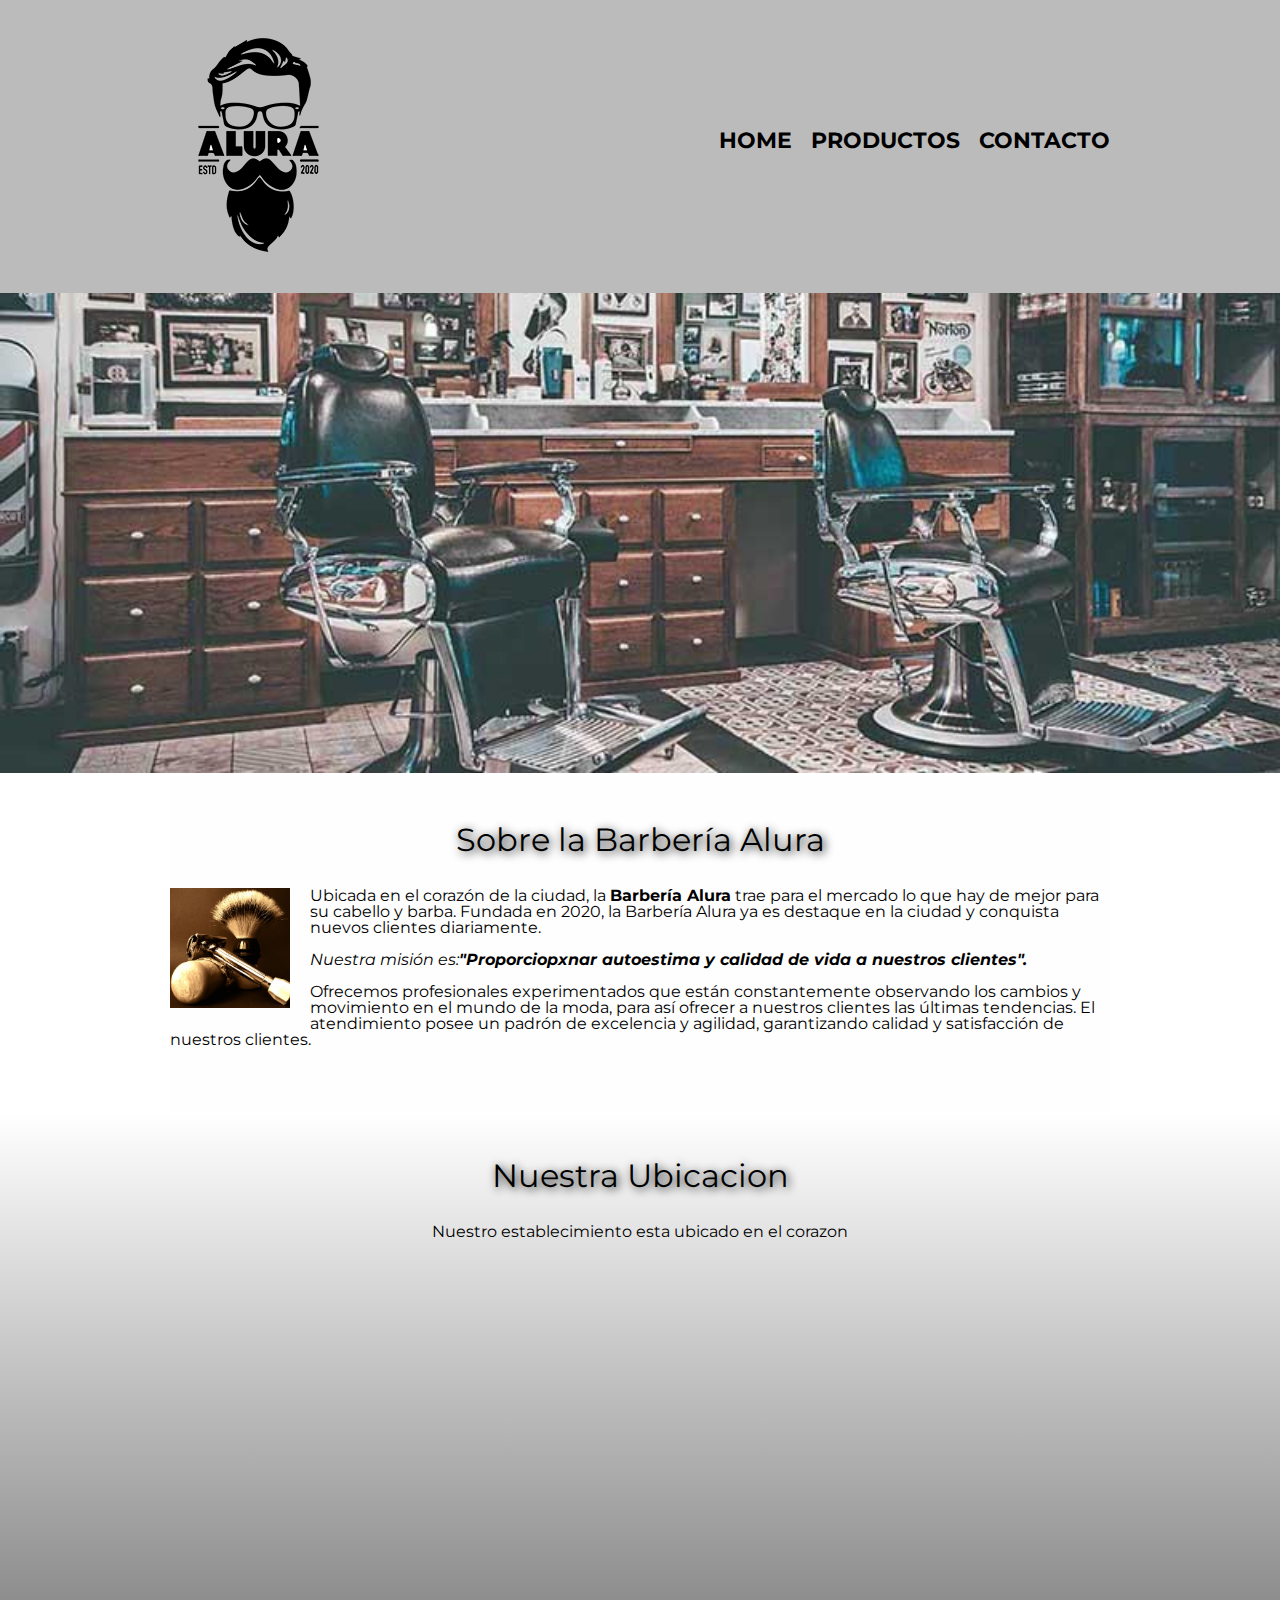
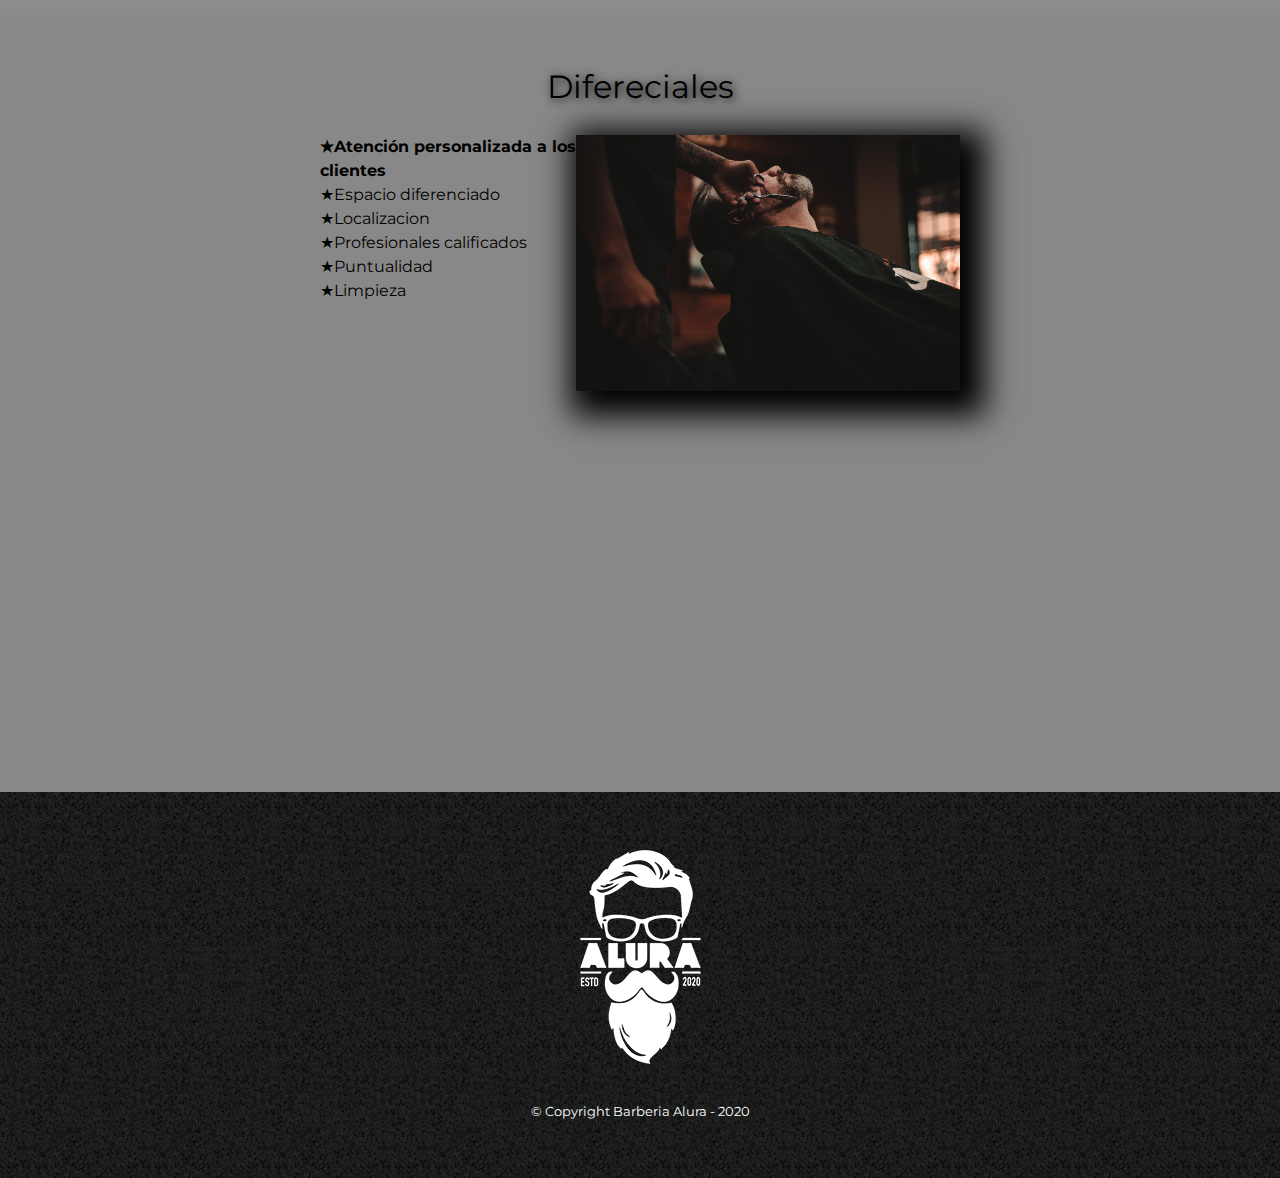
<file: index.html>
<!DOCTYPE html>

<html lang="es">
    <head>
        <meta charset="UTF-8">
        <meta name="viewport" content="width=device-width">
        <title>Barbería Alura</title>
        <link rel="stylesheet" href="css/reset.css">
        <link rel="stylesheet" href="css/style.css">
        <link href="https://fonts.googleapis.com/css2?family=Montserrat:wght@300&display=swap" rel="stylesheet">

    </head>

    <body>
        <header>
            <div class="caja">
                <h1><img src="imagesProductos/logo.png"></h1>
                <nav>
                    <ul>
                        <li><a href="index.html">Home</a></li>
                        <li><a href="productos.html">Productos</a></li>
                        <li><a href="contacto.html">Contacto</a></li>
                    </ul>
                </nav> 

            </div>
           
        </header>

        <img class="banner" src="images/banner.jpg">
        
        <main>

            <section class="principal">
                <h2 class="tituloPrincipal">Sobre la Barbería Alura</h2>
                <img class="utensilios" src="images/utensilios[1].jpg" alt="Utensilios de un barbero">
                
                <p>Ubicada en el corazón de la ciudad, la <strong>Barbería Alura</strong> trae para el mercado lo que hay de mejor para su cabello y barba. Fundada en 2020, la Barbería Alura ya es destaque en la ciudad y conquista nuevos clientes diariamente. </p>

                <p id = "mision"><em>Nuestra misión es:<strong>"Proporciopxnar autoestima y calidad de vida a nuestros clientes".</strong> </em></p>

                <p>Ofrecemos profesionales experimentados que están constantemente observando los cambios y movimiento en el mundo de la moda, para así ofrecer a nuestros clientes las últimas tendencias. El atendimiento posee un padrón de excelencia y agilidad, garantizando calidad y satisfacción de nuestros clientes.</p> 
            </section>

            <section class="mapa">
                <h3 class="tituloPrincipal">Nuestra Ubicacion</h3>

                <p>Nuestro establecimiento esta ubicado en el corazon</p>
                <div class="mapaContenido">
                    <iframe src="https://www.google.com/maps/embed?pb=!1m18!1m12!1m3!1d3404.792946098234!2d-64.19037088424837!3d-31.419830303563725!2m3!1f0!2f0!3f0!3m2!1i1024!2i768!4f13.1!3m3!1m2!1s0x9432a32dcf5d747f%3A0x40373220b29140ac!2sPatio%20Olmos%20Shopping!5e0!3m2!1ses!2sar!4v1655334481016!5m2!1ses!2sar" width="100%" height="300" style="border:0;" allowfullscreen="" loading="lazy" referrerpolicy="no-referrer-when-downgrade"></iframe>
                </div>
            </section>

            <section class="diferenciales">
                <h3 class="tituloPrincipal">Difereciales</h3>
                <div class="contenidoDiferenciales">
                    <ul class="listaDiferenciales">
                        <li class="items">Atención personalizada a los clientes</li>
                        <li class="items">Espacio diferenciado</li>
                        <li class="items">Localizacion</li>
                        <li class="items">Profesionales calificados</li>
                        <li class="items">Puntualidad</li>
                        <li class="items">Limpieza</li>
                    </ul><img src="images/diferenciales.jpg" class="imagenDiferenciales">
                </div>
                <div class="video">
                    <iframe width="100%" height="315" src="https://www.youtube.com/embed/wcVVXUV0YUY" title="YouTube video player" frameborder="0" allow="accelerometer; autoplay; clipboard-write; encrypted-media; gyroscope; picture-in-picture" allowfullscreen></iframe>
                </div>
            </section>

           
        </main>
        <footer>
            <img src="imagesProductos/logo-blanco.png">
            <p class="copyright">&copy Copyright Barberia Alura - 2020</p>
        </footer>
    </body>


</html>
</file>
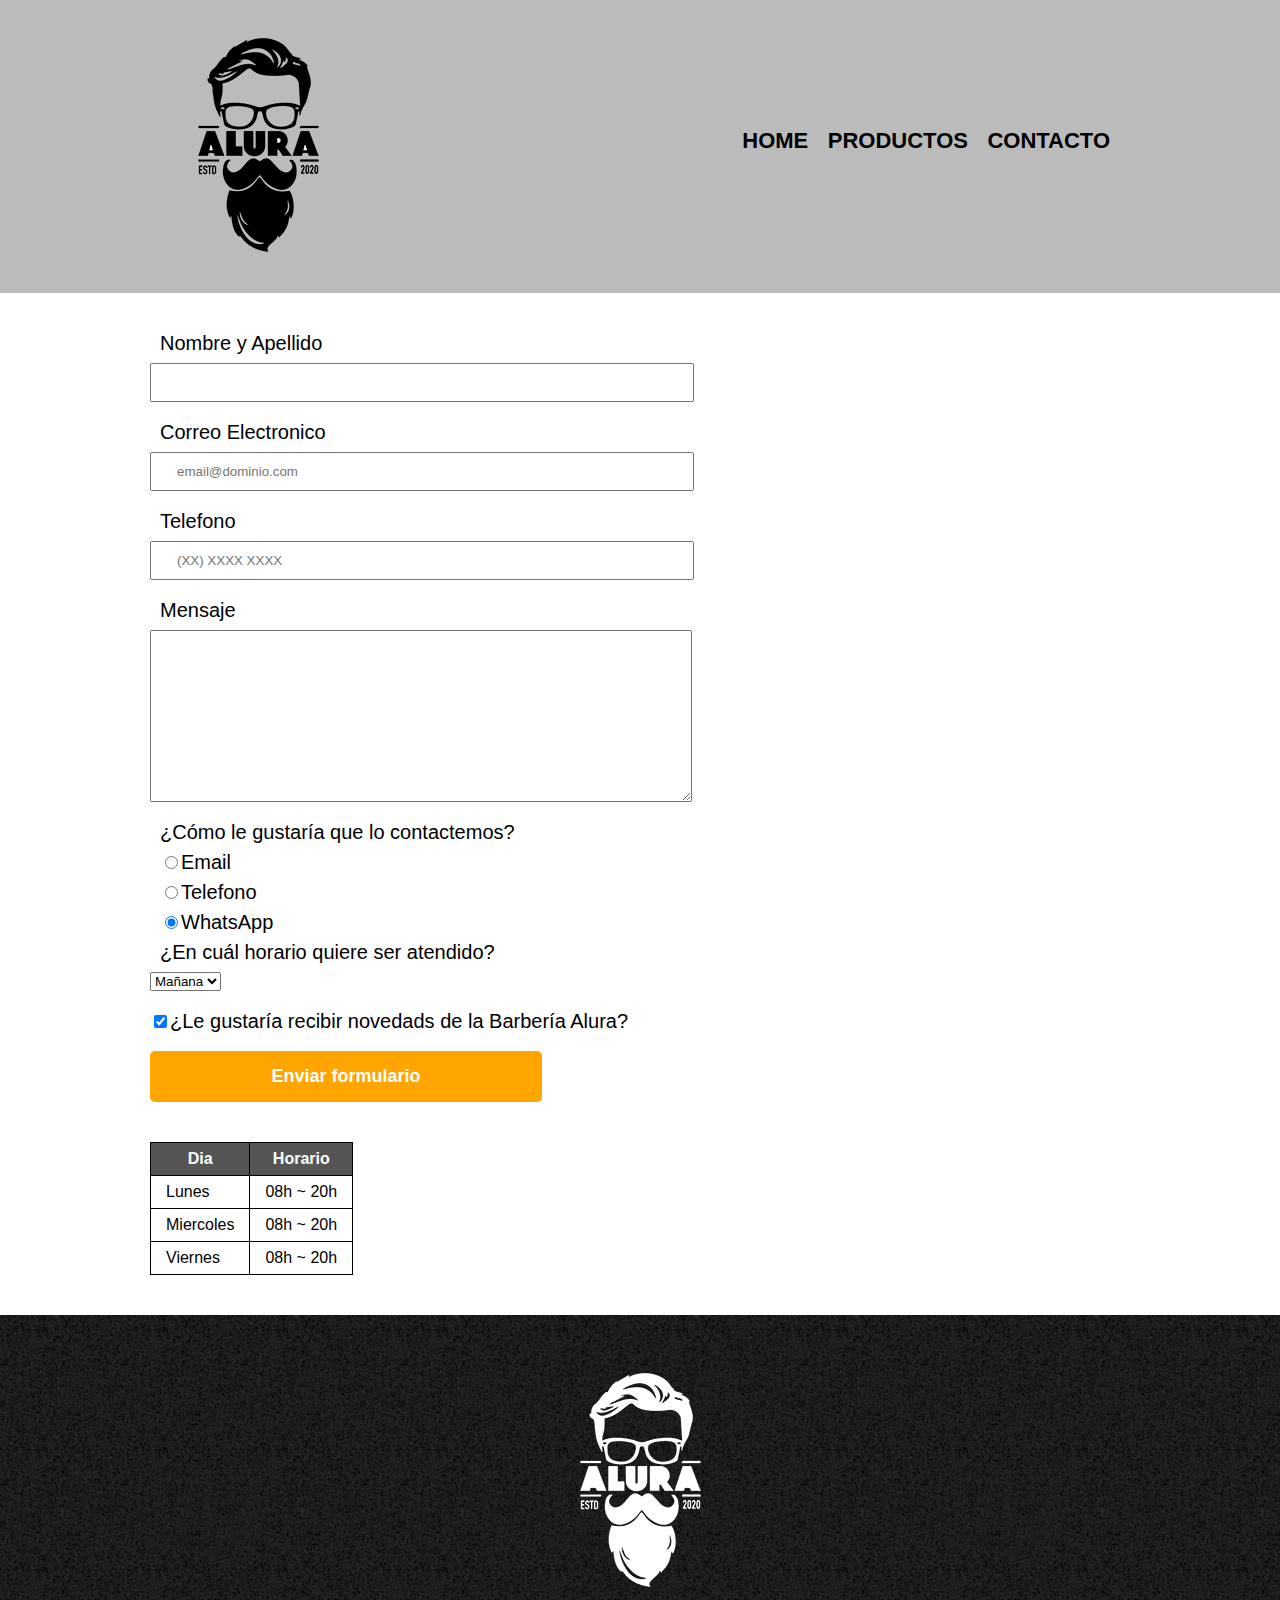
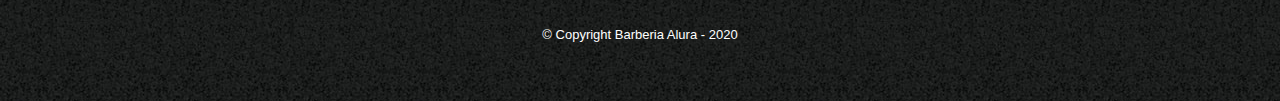
<file: contacto.html>
<!DOCTYPE html>

<html>
    <head>
        <meta charset="UTF-8">
        <title>Contacto - Barberia Alura</title>
        <link rel="stylesheet" href="css/reset.css">
        <link rel="stylesheet" href="css/style.css">

    </head>


    <body>
        <header>
            <div class="caja">
                <h1><img src="imagesProductos/logo.png" alt="Logo de la barberia Alura"></h1>
                <nav>
                    <ul>
                        <li><a href="index.html">Home</a></li>
                        <li><a href="productos.html">Productos</a></li>
                        <li><a href="contacto.html">Contacto</a></li>
                    </ul>
                </nav> 

            </div>
           
        </header>

        <main>
            <form>
                <label for="nombreApellido">Nombre y Apellido</label>
                <input type="text" id="nombreApellido" class="input-padron" required>

                <label for="correoElectronico">Correo Electronico</label>
                <input type="email" id="correoElectronico" class="input-padron" required placeholder="email@dominio.com">

                <label for="telefono">Telefono</label>
                <input type="tel" id="telefono" class="input-padron" required placeholder="(XX) XXXX XXXX">

                <label for="mensaje">Mensaje</label>
                <textarea cols="70" rows="10" id="mensaje" class="input-padron" required></textarea>
                <fieldset>
                    <legend>¿Cómo le gustaría que lo contactemos?</legend>
                    <label for="radio-email"><input type="radio" name="contacto" value="email" id="radio-email">Email</label>
                    

                    <label for="radio-telefono"><input type="radio" name="contacto" value="telefono" id="radio-telefono">Telefono</label>
                    
                    
                    <label for="radio-whatsapp"><input type="radio" name="contacto" value="whatsapp" id="radio-whatsapp" checked>WhatsApp</label>
                    
                </fieldset>

                <fieldset>
                    <legend>¿En cuál horario quiere ser atendido?</legend>

                    <select>
                        <option>Mañana</option>
                        <option>Tarde</option>
                        <option>Noche</option>
                    </select>
                    
                </fieldset>

                <label class="checkbox"><input type="checkbox" checked>¿Le gustaría recibir novedads de la Barbería Alura?</label>

                <input type="submit" value="Enviar formulario" class="enviar">
            </form>

            <table>
                <thead>
                    <tr>
                        <th>Dia</th>
                        <th>Horario</th>
                    </tr>
                </thead>
                
                <tbody>
                    <tr>
                        <td>Lunes</td>
                        <td>08h ~ 20h</td>
                    </tr>
                    <tr>
                        <td>Miercoles</td>
                        <td>08h ~ 20h</td>
                    </tr>
                    <tr>
                        <td>Viernes</td>
                        <td>08h ~ 20h</td>
                    </tr>

                </tbody>
                
            </table>


        </main>

        <footer>
            <img src="imagesProductos/logo-blanco.png" alt="Logo de la Barberia Alura">
            <p class="copyright">&copy Copyright Barberia Alura - 2020</p>
        </footer>

    </body>
</html>
</file>
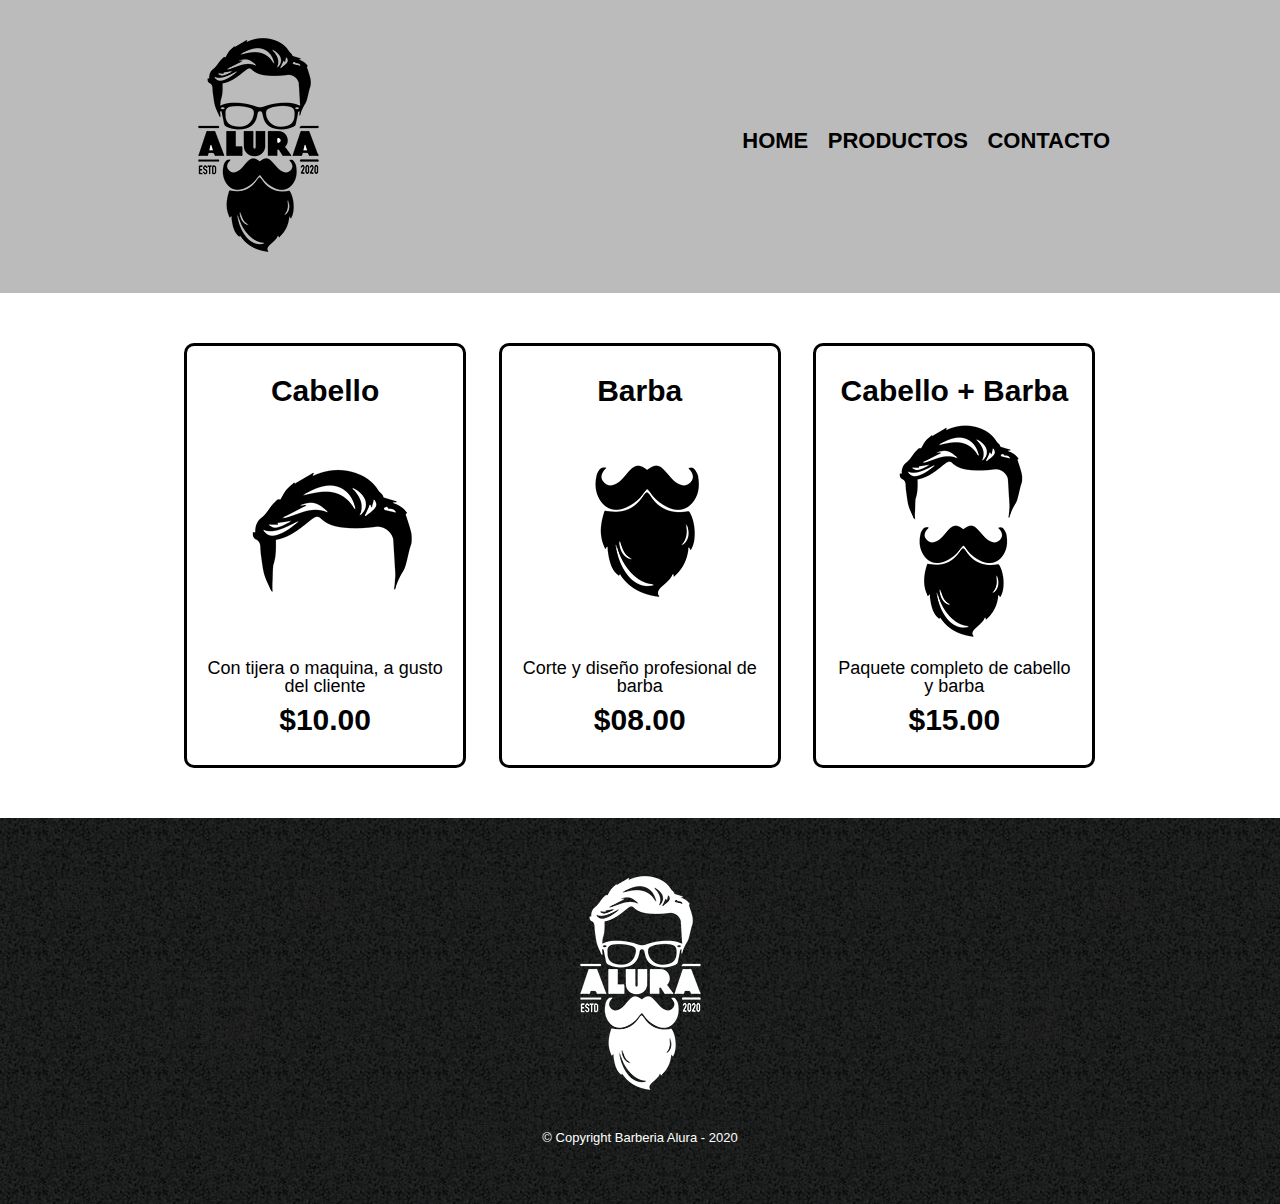
<file: productos.html>
<!DOCTYPE html>

<html>
    <head>
        <meta charset="UTF-8">
        <title>Productos - Barberia Alura</title>
        <link rel="stylesheet" href="css/reset.css">
        <link rel="stylesheet" href="css/style.css">

    </head>


    <body>
        <header>
            <div class="caja">
                <h1><img src="imagesProductos/logo.png"></h1>
                <nav>
                    <ul>
                        <li><a href="index.html">Home</a></li>
                        <li><a href="productos.html">Productos</a></li>
                        <li><a href="contacto.html">Contacto</a></li>
                    </ul>
                </nav> 

            </div>
           
        </header>
        <main>
            <ul class="productos">
                <li>
                    <h2>Cabello</h2>
                    <img src="imagesProductos/cabello.jpg">
                    <p class="productos-descripcion">Con tijera o maquina, a gusto del cliente</p>
                    <p class="producto-precio">$10.00</p>
                </li>
                <li>
                    <h2>Barba</h2>
                    <img src="imagesProductos/barba.jpg">
                    <p class="productos-descripcion">Corte y diseño profesional de barba </p>
                    <p class="producto-precio">$08.00</p>
                    
                </li>
                <li>
                    <h2>Cabello + Barba</h2>
                    <img src="imagesProductos/cabello+barba.jpg">
                    <p class="productos-descripcion">Paquete completo de cabello y barba</p>
                    <p class="producto-precio">$15.00</p>
                    
                </li>
            </ul>
        </main>

        <footer>
            <img src="imagesProductos/logo-blanco.png">
            <p class="copyright">&copy Copyright Barberia Alura - 2020</p>
        </footer>

    </body>
</html>
</file>
<file: css/style.css>
body{
    font-family: 'Montserrat', sans-serif;
}
header{
    background-color: #BBBBBB;
    padding: 20px 0;

}
.caja{
    width: 940px;
    position: relative;
    margin: 0 auto;

}

nav{
    position: absolute;
    top: 110px;
    right: 0;
    
}
nav li{
    display: inline;
    margin: 0 0 0 15px;

}
nav a{
    text-transform: uppercase;
    color: #000000;
    font-weight: bold;
    font-size: 22px;
    text-decoration: none;
  
}

nav a:hover{
    color: #c78c19;
    text-decoration: underline;
}
.productos{
    width: 940px;
    margin: 0 auto;
    padding: 50px;
}
.productos li{
    display: inline-block;
    text-align: center;
    width: 30%;
    vertical-align: top;
    margin: 0 1.5%;
    padding: 30px 20px;
    box-sizing: border-box; 
    border: 3px #000000 solid;
    border-radius: 10px;
}
.productos li:hover{
    border-color: #c78c19; 
}
.productos li:active{
    border-color: #088c19;
}

.productos h2{
    font-size: 30px;
    font-weight: bold;

}
.productos li:hover h2{
    font-size: 33px;
}
.productos-descripcion{
    font-size: 18px;

}
.producto-precio{
    font-size: 30px;
    font-weight: bold;
    margin-top: 10px;
}
footer{
    text-align: center;
    background: url("../imagesProductos/bg.jpg");
    padding: 40px;
}
.copyright{
    color: #ffffff;
    font-size: 13px;
    margin: 20px;
}
/*Aqui comienza el css de la pag contacto*/ 

form{
    margin: 40px 150px;
}
form label, form legend{
    display: block;
    font-size: 20px;
    margin: 0 0 10px 10px;
}

.input-padron{
    display: block;
    margin: 0 0 20px;
    padding: 10px 25px;
    width: 50%;
}

.checkbox{
    margin: 20px 0;
}

.enviar{
    width: 40%;
    padding: 15px 0;
    font-size: 18px;
    font-weight: bold;
    color: white;
    background: orange;
    border: none;
    border-radius: 5px;
    transition: 1s all;
    cursor: pointer;
}

.enviar:hover{
    background: darkorange;
    transform: scale(1.2);
}

table{
    margin: 40px 150px;
}
thead{
    background: #555555;
    color: white;
    font-weight: bold;
}
td, th{
    border: 1px solid #000000;
    padding: 8px 15px;
}

/* Aqui inicia CSS para nuestra home*/
.banner{
    width: 100%;
}

.principal{
    padding: 3em 0;
    background: #FEFEFE;
    width: 940px;
    margin: 0 auto;
}

.tituloPrincipal{
    text-align: center;
    font-size: 2em; /*dos veces el tamaño de la fuente*/
    margin: 0 0 1em;
    clear: left;
    text-shadow: 2px 2px 10px black; /*puede no ir*/
}


.principal p{
    margin: 0 0 1em;
}

.principal strong{
    font-weight: bold;
}

.principal em{
    font-style: italic;
}

.utensilios{
    width: 120px;
    float: left;
    margin: 0 20px 20px 0;/*superior, derecha, inferior e izquierdo*/
}

.mapa{
    padding: 3em 0;
    background: linear-gradient(#ffffff, #888888) ;
}
/* tambien lo puedo hacer con distintos grados*/

.mapa p{
    margin: 0 0 2em;
    text-align: center;
}

.mapaContenido{
    width: 940px;
    margin: 0 auto;
}

.diferenciales{
    padding: 3em 0;
    background: #888888;
}

.contenidoDiferenciales{
    width: 640px;
    margin: 0 auto;
}

.listaDiferenciales{
    width: 40%;
    display: inline-block;
    vertical-align: top;
}

.items{
    line-height: 1.5;
}

.items:before{
    content: "★";
}

.items:first-child{
    font-weight: bold;
}
.imagenDiferenciales{
    width: 60%;
    transition: 400ms;
    box-shadow: 10px 10px 30px 15px #000000;
}
.imagenDiferenciales:hover{
    opacity: 0.3;
    
}
.video{
    width: 560px;
    margin: 1em auto;
}

@media screen and (max-width:480px){
    h1{
        text-align: center;
    }
    nav{
        position: static;
    }

    .caja, .principal, .mapaContenido, .contenidoDiferenciales, .video{
        width: auto;
    }
    .listaDiferenciales, .imagenDiferenciales{
        width: 100%;
    }
}
</file>
